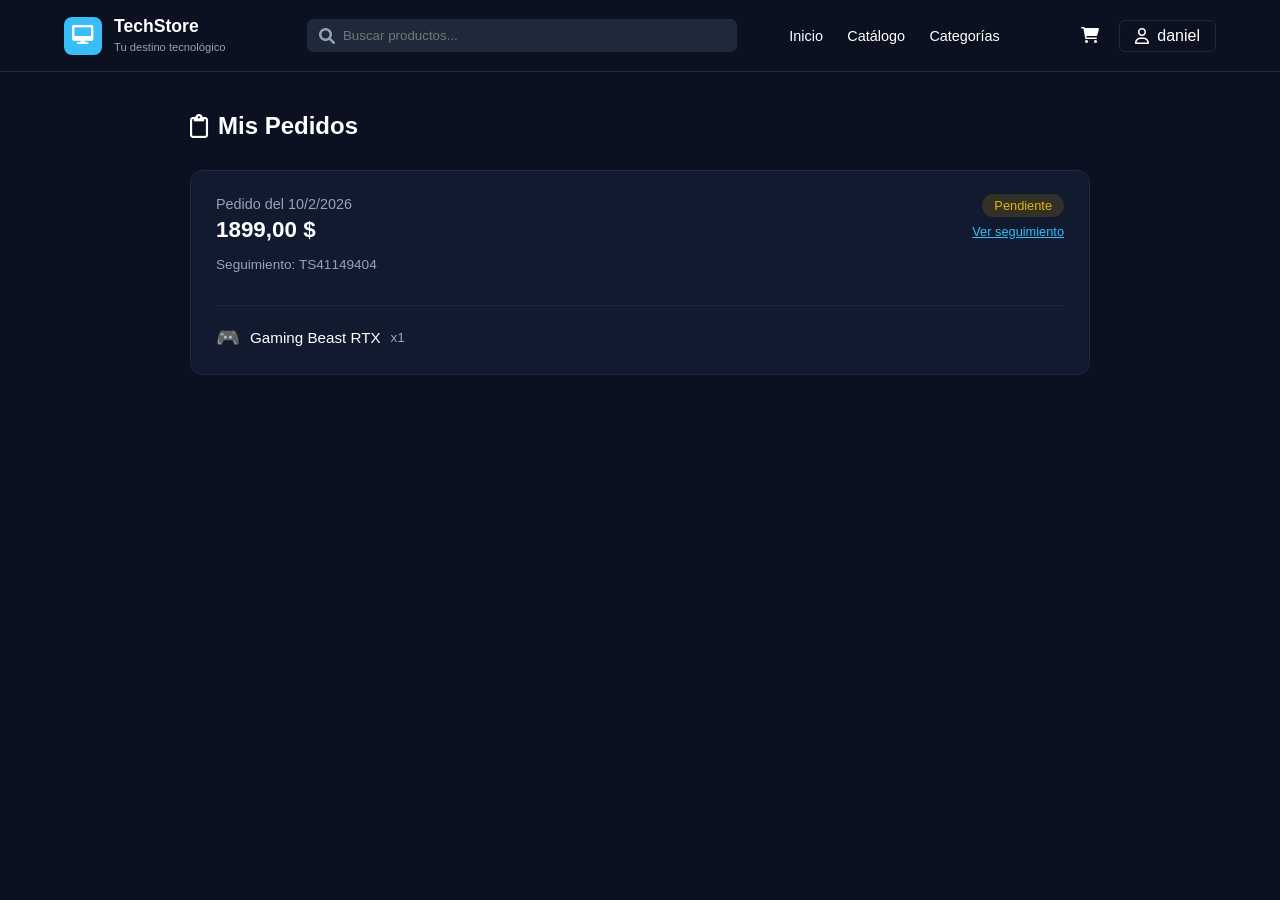
<file: seguimiento.html>
<!DOCTYPE html>
<html lang="es">
<head>
    <meta charset="UTF-8">
    <meta name="viewport" content="width=device-width, initial-scale=1.0">
    <title>TechStore - Mis Pedidos</title>
    <link rel="stylesheet" href="/CSS/seguimientos.css">
    <link rel="stylesheet" href="https://cdnjs.cloudflare.com/ajax/libs/font-awesome/6.0.0/css/all.min.css">
</head>
<body>

    <header class="navbar">
        <div class="logo">
            <div class="logo-icon"><i class="fas fa-desktop"></i></div>
            <div class="logo-text">
                <h1>TechStore</h1>
                <span>Tu destino tecnológico</span>
            </div>
        </div>

        <div class="search-container">
            <i class="fas fa-search"></i>
            <input type="text" placeholder="Buscar productos...">
        </div>

        <nav class="nav-links">
            <a href="#">Inicio</a>
            <a href="#">Catálogo</a>
            <a href="#">Categorías</a>
        </nav>

        <div class="user-actions">
            <div class="cart-icon"><i class="fas fa-shopping-cart"></i></div>
            <div class="user-profile">
                <i class="far fa-user"></i>
                <span>daniel</span>
            </div>
        </div>
    </header>

    <main class="content">
        <h2 class="section-title"><i class="far fa-clipboard"></i> Mis Pedidos</h2>

        <div class="order-card">
            <div class="order-header">
                <div class="order-info">
                    <p class="order-date">Pedido del 10/2/2026</p>
                    <p class="order-price">1899,00 $</p>
                    <p class="order-tracking">Seguimiento: <span>TS41149404</span></p>
                </div>
                <div class="order-status">
                    <span class="badge-pending">Pendiente</span>
                    <a href="#" class="track-link">Ver seguimiento</a>
                </div>
            </div>

            <div class="order-items">
                <div class="item">
                    <span class="item-icon">🎮</span>
                    <span class="item-name">Gaming Beast RTX</span>
                    <span class="item-qty">x1</span>
                </div>
            </div>
        </div>
        <div id="modalSeguimiento" class="modal">
    <div class="modal-content">
        <div class="modal-header">
            <h3>Seguimiento del Pedido</h3>
            <span class="close-modal">&times;</span>
        </div>
        
        <div class="modal-body">
            <div class="tracking-number">
                <p>Número de seguimiento</p>
                <h4 id="trackingIdText">TS41149404</h4>
            </div>

            <div class="timeline">
                <div class="step completed">
                    <div class="step-icon"><i class="fas fa-check"></i></div>
                    <div class="step-info">
                        <strong>Pedido confirmado</strong>
                        <span>10/2/2026 10:32</span>
                    </div>
                </div>
                <div class="step active">
                    <div class="step-icon">📦</div>
                    <div class="step-info">
                        <strong>En preparación</strong>
                    </div>
                </div>
                <div class="step">
                    <div class="step-icon">🚚</div>
                    <div class="step-info">
                        <strong>Enviado</strong>
                    </div>
                </div>
                <div class="step">
                    <div class="step-icon"><i class="fas fa-check"></i></div>
                    <div class="step-info">
                        <strong>Entregado</strong>
                    </div>
                </div>
            </div>

            <div class="delivery-address">
                <p>Dirección de entrega</p>
                <strong>Lazaro Cardenas</strong>
                <span>Francisco Villa, 42671</span>
                <span>Tel: 7721422316</span>
            </div>
        </div>
    </div>
</div>


<script src="/JS/seguimiento.js"></script>
    </main>

</body>
</html>
</file>
<file: CSS/seguimientos.css>
/* Variables de color */
:root {
    --bg-color: #0b1120;
    --card-bg: #111a2e;
    --border-color: #1e293b;
    --text-main: #ffffff;
    --text-muted: #94a3b8;
    --accent-blue: #38bdf8;
    --status-yellow: #eab308;
}

body {
    margin: 0;
    font-family: 'Segoe UI', Tahoma, Geneva, Verdana, sans-serif;
    background-color: var(--bg-color);
    background-image: 
        linear-gradient(rgba(30, 41, 59, 0.2) 1px, transparent 1px),
        linear-gradient(90px, rgba(30, 41, 59, 0.2) 1px, transparent 1px);
    background-size: 40px 40px; /* Cuadrícula del fondo */
    color: var(--text-main);
}

/* Navbar */
.navbar {
    display: flex;
    align-items: center;
    justify-content: space-between;
    padding: 1rem 4rem;
    background-color: var(--bg-color);
    border-bottom: 1px solid var(--border-color);
}

.logo {
    display: flex;
    align-items: center;
    gap: 12px;
}

.logo-icon {
    background-color: var(--accent-blue);
    padding: 8px;
    border-radius: 8px;
    font-size: 1.2rem;
}

.logo-text h1 {
    font-size: 1.1rem;
    margin: 0;
}

.logo-text span {
    font-size: 0.7rem;
    color: var(--text-muted);
}

.search-container {
    position: relative;
    flex-grow: 0.4;
}

.search-container i {
    position: absolute;
    left: 12px;
    top: 50%;
    transform: translateY(-50%);
    color: var(--text-muted);
}

.search-container input {
    width: 100%;
    background-color: #1e293b;
    border: 1px solid var(--border-color);
    padding: 8px 12px 8px 35px;
    border-radius: 6px;
    color: white;
}

.nav-links a {
    color: var(--text-main);
    text-decoration: none;
    margin-left: 20px;
    font-size: 0.9rem;
}

.user-actions {
    display: flex;
    align-items: center;
    gap: 20px;
}

.user-profile {
    border: 1px solid var(--border-color);
    padding: 6px 15px;
    border-radius: 6px;
    display: flex;
    align-items: center;
    gap: 8px;
}

/* Contenido Principal */
.content {
    max-width: 900px;
    margin: 40px auto;
    padding: 0 20px;
}

.section-title {
    font-size: 1.5rem;
    display: flex;
    align-items: center;
    gap: 10px;
    margin-bottom: 30px;
}

/* Tarjeta de Pedido */
.order-card {
    background-color: var(--card-bg);
    border: 1px solid var(--border-color);
    border-radius: 12px;
    padding: 25px;
}

.order-header {
    display: flex;
    justify-content: space-between;
    margin-bottom: 20px;
}

.order-date {
    color: var(--text-muted);
    font-size: 0.9rem;
    margin: 0;
}

.order-price {
    font-size: 1.4rem;
    font-weight: bold;
    margin: 5px 0;
}

.order-tracking {
    font-size: 0.85rem;
    color: var(--text-muted);
}

.order-status {
    text-align: right;
}

.badge-pending {
    background-color: rgba(234, 179, 8, 0.15);
    color: var(--status-yellow);
    padding: 4px 12px;
    border-radius: 20px;
    font-size: 0.8rem;
    font-weight: 500;
}

.track-link {
    display: block;
    margin-top: 10px;
    color: var(--accent-blue);
    font-size: 0.8rem;
    text-decoration: underline;
}

/* Items del pedido */
.order-items {
    border-top: 1px solid rgba(255,255,255,0.05);
    padding-top: 20px;
}

.item {
    display: flex;
    align-items: center;
    gap: 10px;
}

.item-icon {
    font-size: 1.2rem;
}

.item-name {
    font-size: 0.95rem;
}

.item-qty {
    color: var(--text-muted);
    font-size: 0.85rem;
}

/* Estilos del Modal */
.modal {
    display: none; /* Se cambia a 'flex' vía JS */
    position: fixed;
    z-index: 9999; /* Asegúrate de que esté por encima de todo */
    left: 0;
    top: 0;
    width: 100%;
    height: 100%;
    background-color: rgba(0, 0, 0, 0.8);
    align-items: center; /* Centrado vertical */
    justify-content: center; /* Centrado horizontal */
}

.modal-content {
    background-color: #1a2333;
    margin: 5% auto;
    padding: 20px;
    border-radius: 15px;
    width: 90%;
    max-width: 500px;
    border: 1px solid var(--border-color);
}

.modal-header {
    display: flex;
    justify-content: space-between;
    align-items: center;
    border-bottom: 1px solid var(--border-color);
    padding-bottom: 10px;
}

.close-modal {
    font-size: 28px;
    cursor: pointer;
    color: var(--text-muted);
}

/* Línea de tiempo (Timeline) */
/* Corregimos el posicionamiento del contenedor para que los iconos queden alineados */
.timeline {
    position: relative;
    margin: 25px 0;
    padding-left: 50px; /* Un poco más de espacio a la izquierda */
    border-left: none; /* Quitamos bordes extra */
}

/* La línea vertical que conecta los puntos */
.timeline::before {
    content: '';
    position: absolute;
    left: 21px; /* Centrado exacto con el icono */
    top: 10px;
    width: 2px;
    height: calc(100% - 40px); /* Evita que la línea sobresalga al final */
    background: var(--border-color);
}

/* Pasos individuales */
.step {
    position: relative;
    margin-bottom: 40px; /* Más espacio entre estados */
    opacity: 0.4;
    transition: opacity 0.3s ease;
}

.step.completed, .step.active { 
    opacity: 1; 
}

/* Estilo de los iconos circulares */
.step-icon {
    position: absolute;
    left: -40px; /* Ajuste para alinear con la línea ::before */
    width: 32px; 
    height: 32px;
    background: #1e293b;
    border-radius: 50%;
    display: flex;
    align-items: center;
    justify-content: center;
    font-size: 0.9rem;
    border: 2px solid var(--border-color);
    z-index: 2;
}

/* Color azul cuando el paso está completado (según tu imagen) */
.step.completed .step-icon {
    background: #3b82f6; 
    border-color: #3b82f6;
    color: white;
}

/* Animación opcional para el paso "activo" (En preparación) */
.step.active .step-icon {
    border-color: var(--accent-blue);
    box-shadow: 0 0 10px rgba(56, 189, 248, 0.3);
}
.step-info strong { display: block; font-size: 0.95rem; }
.step-info span { font-size: 0.75rem; color: var(--text-muted); }

/* Dirección */
.delivery-address {
    background: rgba(30, 41, 59, 0.5); /* Un tono ligeramente distinto al fondo */
    padding: 20px;
    border-radius: 12px;
    font-size: 0.9rem;
    margin-top: 20px;
    border: 1px solid var(--border-color);
}

.delivery-address p { 
    color: var(--text-muted); 
    margin-bottom: 8px;
    text-transform: uppercase;
    font-size: 0.75rem;
    letter-spacing: 1px;
}

.delivery-address strong {
    display: block;
    font-size: 1.1rem;
    margin-bottom: 5px;
    color: var(--text-main);
}

.delivery-address span { 
    display: block; 
    color: var(--text-muted); 
    line-height: 1.5;
}
</file>
